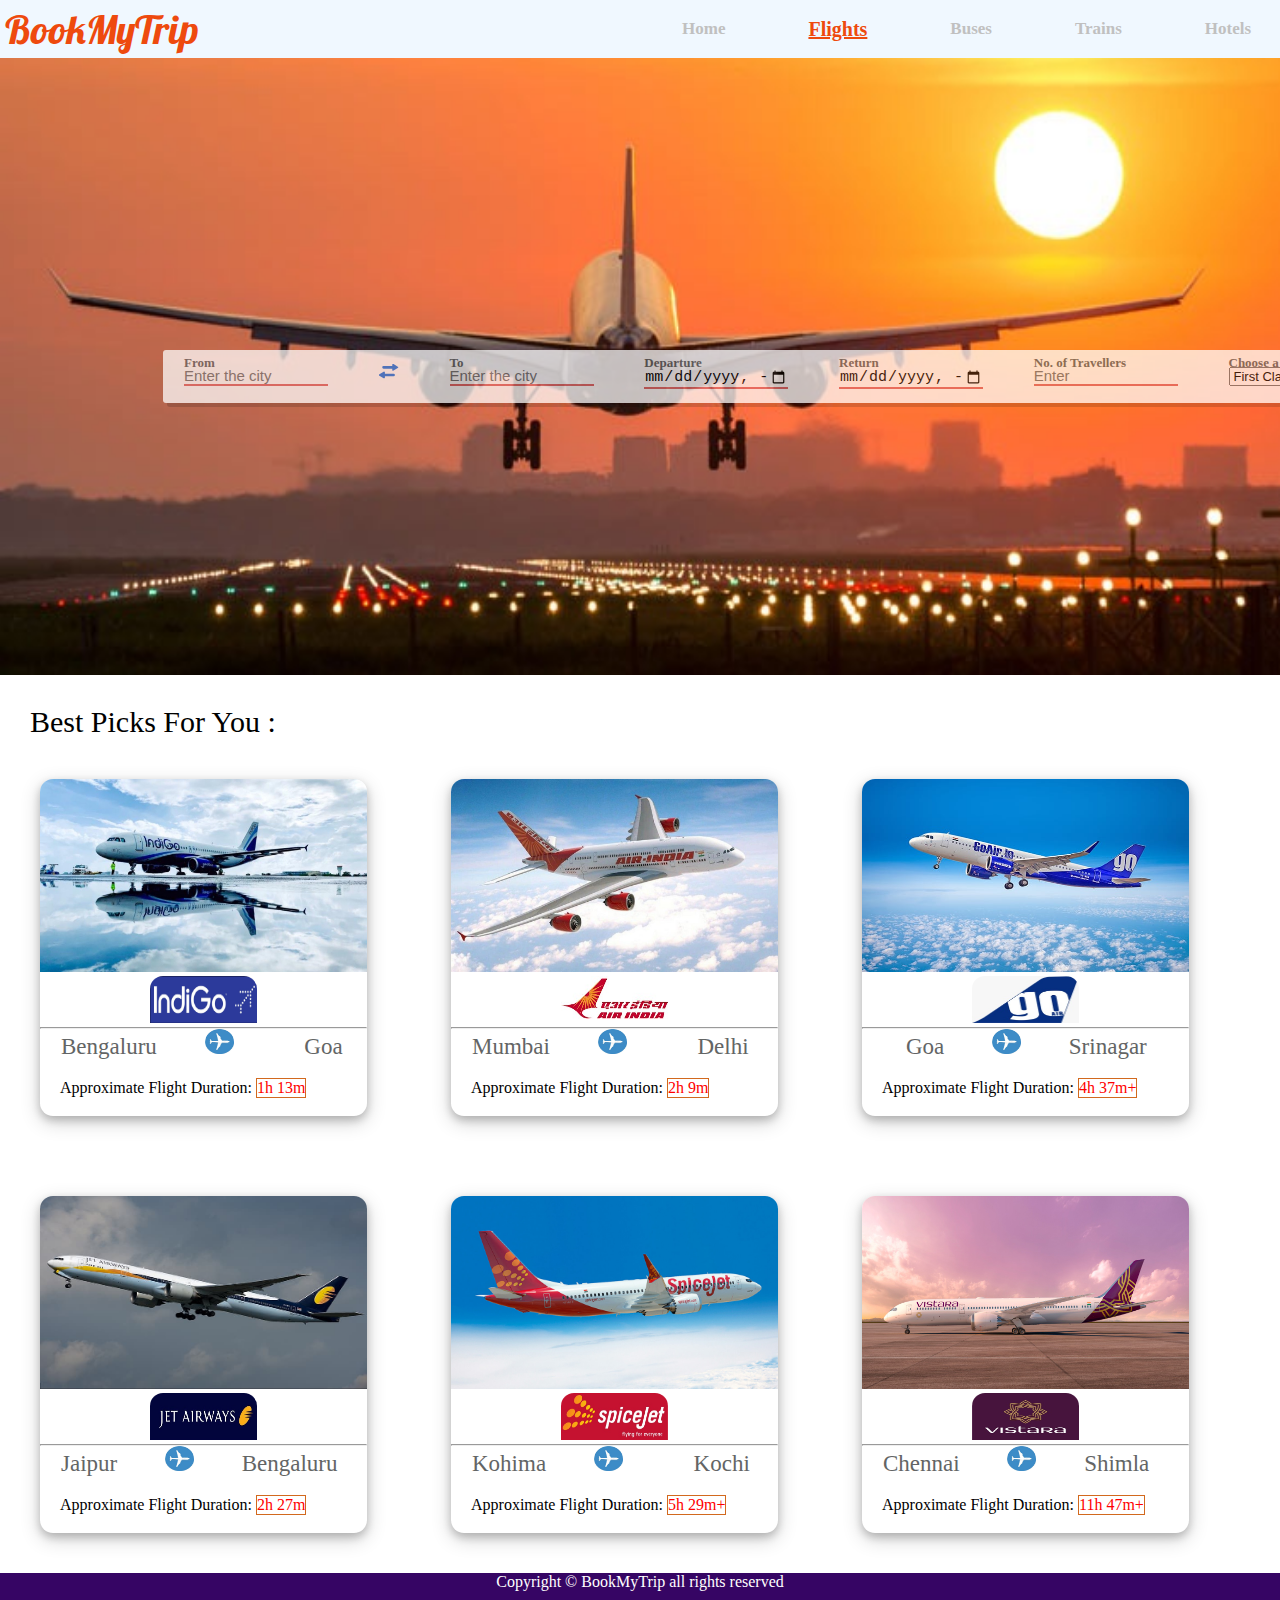
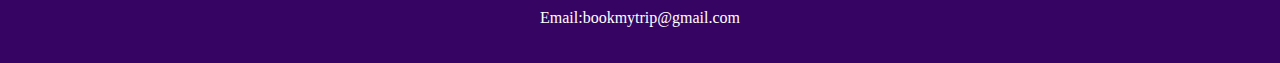
<file: flights.html>
<!DOCTYPE html>
<html lang="en">
<head>
    <meta charset="UTF-8">
    <meta http-equiv="X-UA-Compatible" content="IE=edge">
    <meta name="viewport" content="width=device-width, initial-scale=1.0">
    <title>Flights</title>
    <link rel="icon" href="logo.jpg.jpeg" type="image/gif" sizes="16x16">
    <link rel="stylesheet" href="CSS/flights2.css">
    <link rel="stylesheet" href="https://cdnjs.cloudflare.com/ajax/libs/font-awesome/4.7.0/css/font-awesome.min.css">
    <link rel="shortcut icon" href="favicon.ico" type="image/x-icon">
</head>
<body>
    <header>
        <nav>
            <div class="logo">
                BookMyTrip
            </div>
            <ul>
               
                <li class="home"><a href="index.html">Home</a></li>
                <li class="flights"><a href="flights.html">Flights </a></li>
                <li><a href="bus.html">Buses</a></li>
                <li><a href="text.html">Trains</a></li>
                <li><a href="hotel.html">Hotels</a></li>
                
                
            </ul>
        </nav>
        <div class="search">
              <div class="box">
                <span><label for="1">From</label><input type="text" placeholder="Enter the city" id="1"></span>
                <span>
                    <svg width="20" height="15" fill="none" xmlns="http://www.w3.org/2000/svg"><path d="M14.11 6.739a.842.842 0 0 1-.842-.842V4.844a.21.21 0 0 0-.21-.211H4.543a1.264 1.264 0 1 1 0-2.527h8.515a.21.21 0 0 0 .21-.21V.841A.843.843 0 0 1 14.544.12l4.212 2.528a.842.842 0 0 1 0 1.444L14.544 6.62a.843.843 0 0 1-.433.12ZM.409 10.26l4.212-2.527a.842.842 0 0 1 1.276.723v1.053c0 .116.095.21.21.21h8.516a1.264 1.264 0 1 1 0 2.528H6.108a.21.21 0 0 0-.21.21v1.053a.842.842 0 0 1-1.277.722L.409 11.705a.842.842 0 0 1 0-1.445Z" fill="#2276E3"></path></svg>
                </span>
                <span><label for="2">To</label><input type="text" placeholder="Enter the city" id = "2"></span>
                <span><label for="3">Departure</label><input type="datetime-local" id = "3"></span>
                <span><label for="4">Return</label><input type="datetime-local" id = "4"></span>
                <span><label for="5">No. of Travellers</label><input type="number" placeholder="Enter" id = "5"></span>
                <span>
                    
                    
                        <label for="6" >Choose a Class: </label>
                        <select name="class" id="class">
                          <option value="">First Class</option>
                          <option value="">Business Class</option>
                          <option value="">Economy Class</option>
                          
                        </select>
                       
                      
                      </label>
                </span>
            </div>
        </header>
        <main>
            <div class="indian">Best Picks For You :</div>
        <div class="container1">
            <img src="images/f-07.jpeg" alt="air-india" width="327px" height="193px"><br>
            <center><img src="images/f-06.jpeg" alt="airline1" width="107px" height="47px"></center>
            <hr>
            <div class="content">
                
                    <span>Bengaluru</span>
              <span><img src="images/f-14.jpeg" width="29px" height="25px"></span>
&emsp;<span>Goa</span>

                    
                </div>
            
            <div class="reviews">
                Approximate Flight Duration:
                <div class="review">
                    1h 13m
                </div>
                
            </div>
            <br>
            
        </div>
            <div class="container1">
                <img src="images/f-03.jpeg" alt="GoAir" width="327px" height="193px">
                <br>
            <center><img src="images/f-02.jpeg" alt="airline2" width="107px" height="47px"></center>
                
                <hr>
                <div class="content">
                    <span>Mumbai</span>
                    <span><img src="images/f-14.jpeg" width="29px" height="25px"></span>
&emsp;<span>Delhi</span>
                    </div>
                    <div class="reviews">
                        Approximate Flight Duration:
                        <div class="review">
                            2h 9m
                        </div>
                        
                    </div>
                <br>
              
            </div>
            <div class="container1">
                <img src="images/f-05.jpeg" alt="indigo" width="327px" height="193px">
                <br>
            <center><img src="images/f-04.jpeg" alt="airline3" width="107px" height="47px"></center>
                
                <hr>
                <div class="content">
                    &emsp;<span>Goa</span>
                    <span><img src="images/f-14.jpeg" width="29px" height="25px"></span>
<span>Srinagar</span>
                    </div>
                    <div class="reviews">
                        Approximate Flight Duration:
                        <div class="review">
                            4h 37m+
                        </div>
                        
                    </div>
                <br>
                
            </div>
            <div class="container1">
                <img src="images/f-09.jpeg" alt="vistara" width="327px" height="193px">
                <br>
            <center><img src="images/f-08.jpeg" alt="airline4" width="107px" height="47px"></center>
                
                <hr>
                <div class="content">
                    <span>Jaipur</span>
                    <span><img src="images/f-14.jpeg" width="29px" height="25px"></span>
<span>Bengaluru</span>

                    
                </div>
                <div class="reviews">
                    Approximate Flight Duration:
                    <div class="review">
                        2h 27m
                    </div>
                    
                </div>
                <br>
                
            </div>
            <div class="container1">
                <img src="images/f-11.jpeg" alt="jet" width="327px" height="193px">
                <br>
            <center><img src="images/f-10.jpeg" alt="airline5" width="107px" height="47px"></center>
                
                <hr>
                <div class="content">
                    <span>Kohima</span>
                    <span><img src="images/f-14.jpeg" width="29px" height="25px"></span>
&emsp;<span>Kochi</span>
                    </div>
                    <div class="reviews">
                        Approximate Flight Duration:
                        <div class="review">
                            5h 29m+
                        </div>
                        
                    </div>
                <br>
                
            </div>
            <div class="container1">
                <img src="images/f-13.jpeg" alt="Spicejet" width="327px" height="193px">
                <br>
            <center><img src="images/f-12.jpeg" alt="airlin61" width="107px" height="47px"></center>
                
                <hr>
                <div class="content">
                    <span>Chennai</span>
                    <span><img src="images/f-14.jpeg" width="29px" height="25px"></span>
<span>Shimla</span>
                    </div>
                    <div class="reviews">
                        Approximate Flight Duration:
                        <div class="review">
                            11h 47m+
                        </div>
                        
                    </div>
                <br>
                
            </div><br>  
            
        

        </main>

        <footer>
            <div class="copy">
                Copyright &copy; BookMyTrip all rights reserved<br>
                <br>Email:bookmytrip@gmail.com
            </div>
        </footer>
</body>
</html>
</file>
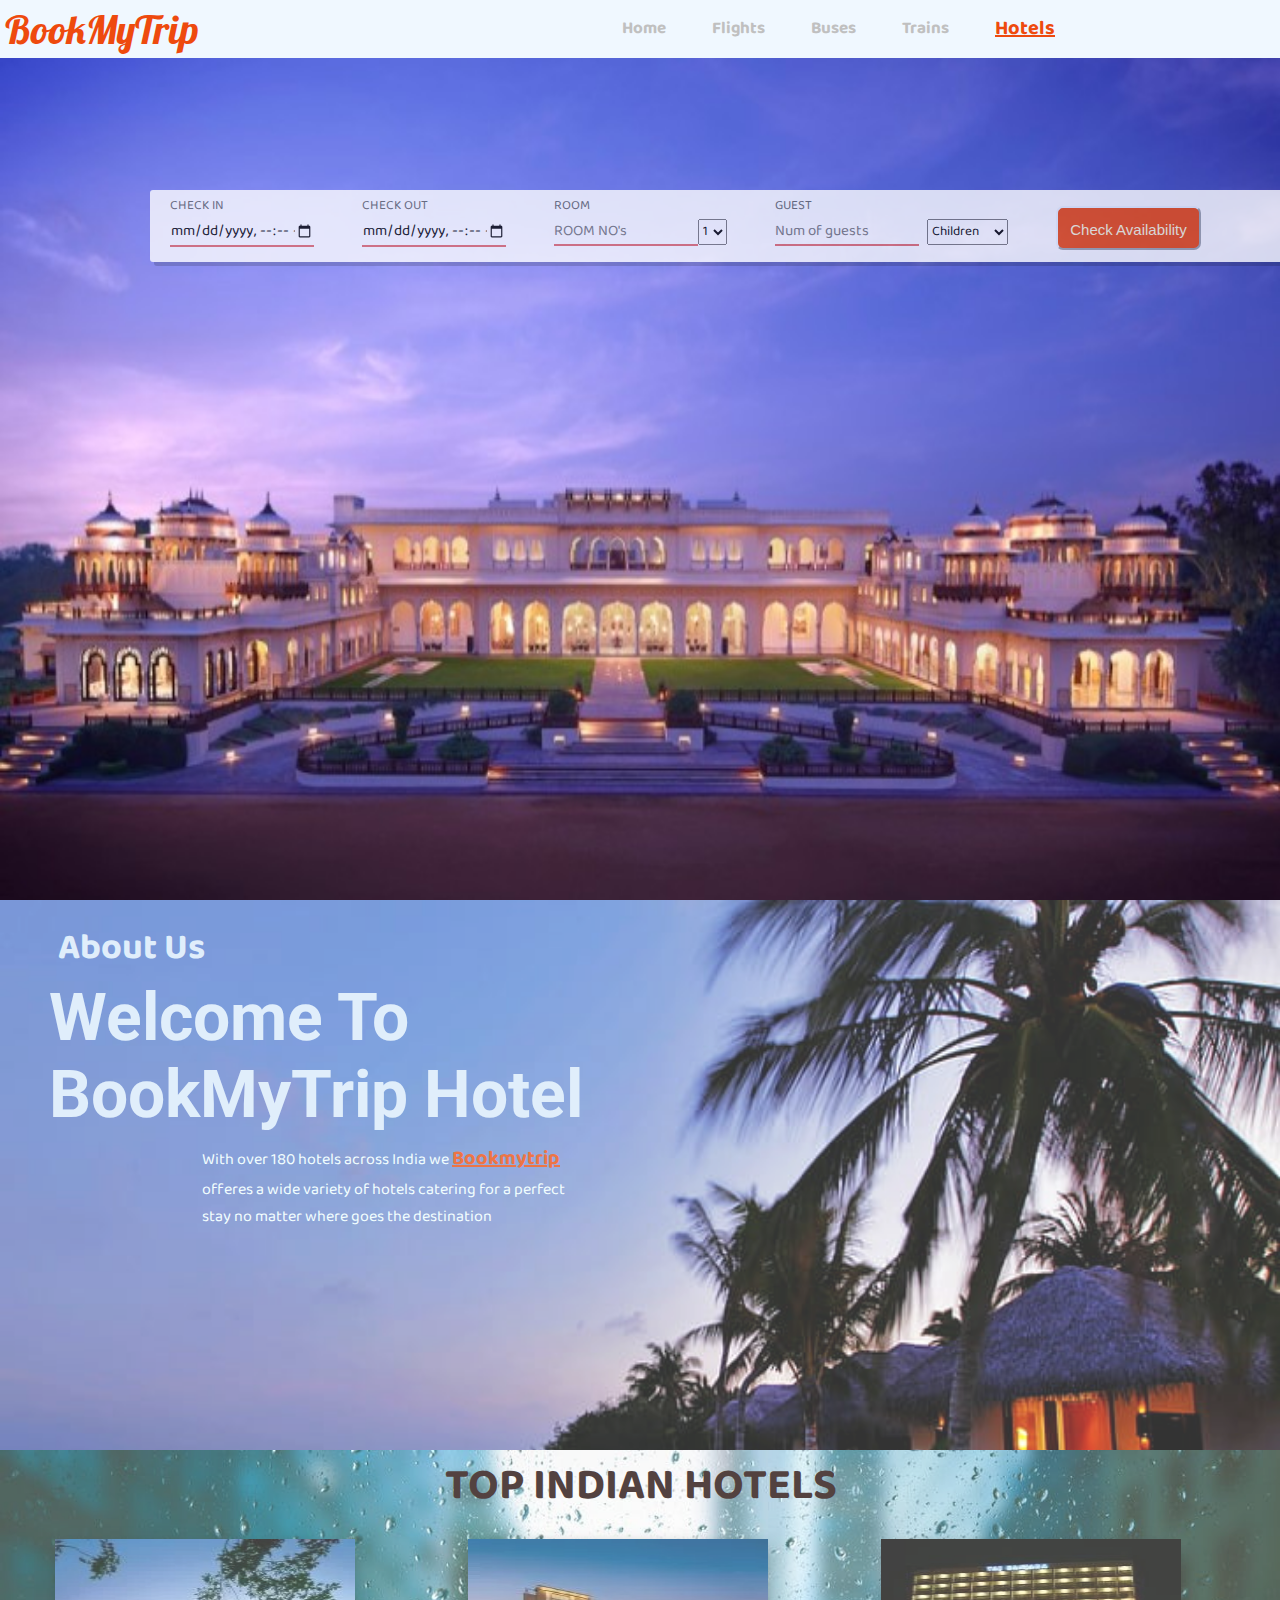
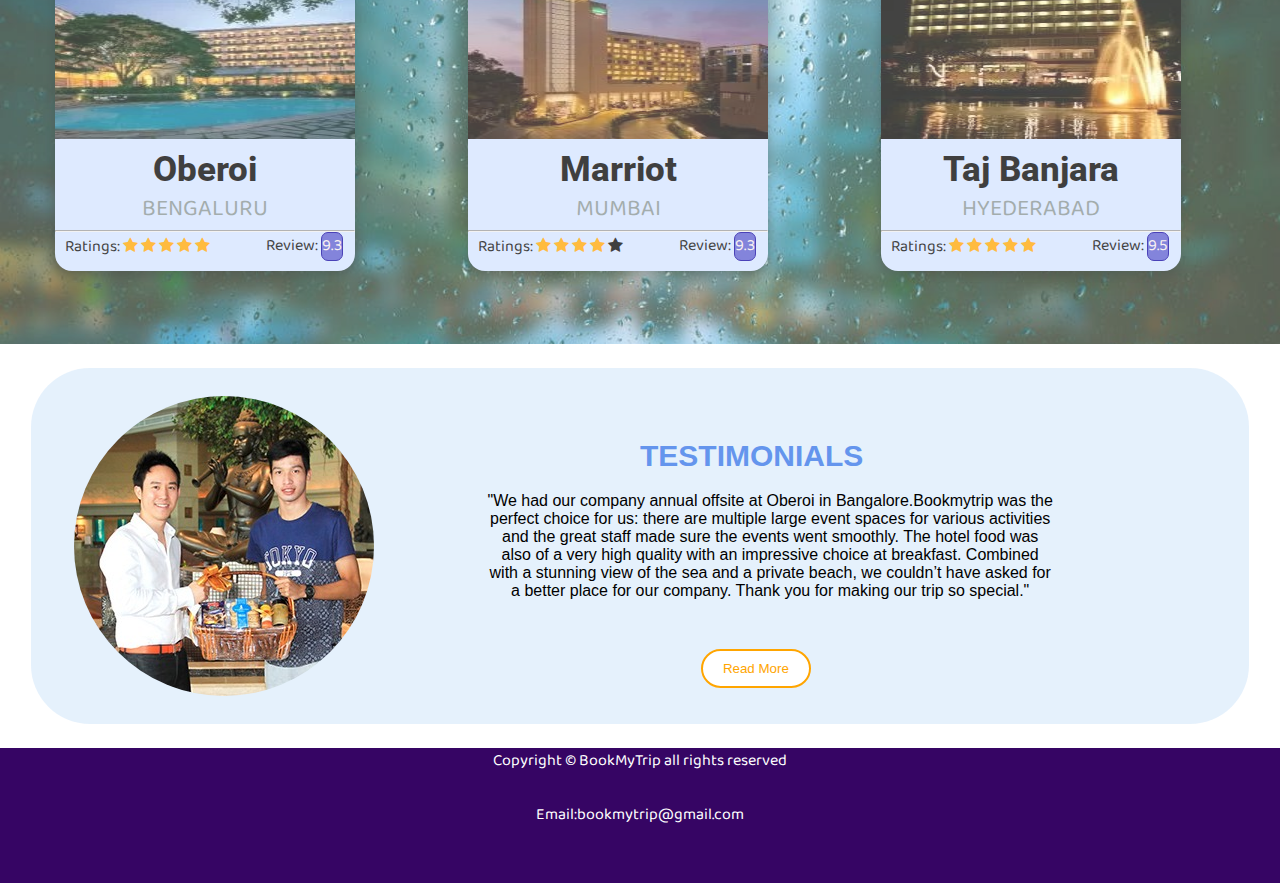
<file: hotel.html>
<!DOCTYPE html>
<html lang="en">
<head>
    <meta charset="UTF-8">
    <meta http-equiv="X-UA-Compatible" content="IE=edge">
    <meta name="viewport" content="width=device-width, initial-scale=1.0">
    <title>Bookmytrip</title>
    <link rel="stylesheet" href="CSS/hotel.css">
    <link rel="stylesheet" href="https://cdnjs.cloudflare.com/ajax/libs/font-awesome/4.7.0/css/font-awesome.min.css">
    <link rel="shortcut icon" href="favicon.ico" type="image/x-icon">
    <link rel="preconnect" href="https://fonts.googleapis.com">
<link rel="preconnect" href="https://fonts.gstatic.com" crossorigin>
<link href="https://fonts.googleapis.com/css2?family=Baloo+Bhaijaan+2&family=Fuzzy+Bubbles:wght@400;700&family=Noto+Sans+KR:wght@100&family=Noto+Sans+Vai&display=swap" rel="stylesheet">
    
</head>
<body>
    <header>
        <nav>
            <div class="logo">
                BookMyTrip
            </div>
            <ul>
                <li><a href="index.html">Home</a></li>
                <li><a href="flights.html">Flights</a></li>
                <li><a href="bus.html">Buses</a></li>
                <li><a href="text.html">Trains</a></li>
                <li class="hotels"><a href="#" aria-selected="true">Hotels</a></li>
                
                
            </ul>
        </nav>
        
        <div class="search">
            <div class="box">
                <span><label for="3">CHECK IN</label><input type="datetime-local" id = "3"></span>
                <span><label for="4">CHECK OUT</label><input type="datetime-local" id = "4"></span>
                <span><label for="1">ROOM </label><input type="text" placeholder="ROOM NO's" id = "1"><select name="7" id="1">
                    <option value="9">1</option>
                    <option value="8">2</option>
                    <option value="6">3</option>
                </select></span>
                <span><label for="2">GUEST</label><input type="text" placeholder="Num of guests" id = "2">
                <select name="f" id="2">
                    <optgroup><option value="">Children</option>
                    <optgroup><option value="">Adults</option>
                    <optgroup><option value="">Older</option>
                        Number of Guests</optgroup>
                </select></span>
                <span>
                    <button>Check Availability</button>
                </span>
            </div>
        </div>
    </header>
    <section class="cont" >
    
        <div class="f">
            <b>  About Us</b> 
        </div>
        <div class="s" >
            <div class="brd">
                <h2>Welcome To</h2>
                <h2>BookMyTrip Hotel</h2>
            </div>
            <div class="para">
                <span>With over 180 hotels across India we <b ><a href=".hotels"  style="color: rgb(233, 83, 23); font-size: 20px;">Bookmytrip </a></b> offeres
                    a wide variety of hotels catering for a  perfect stay no 
                    matter where goes the destination
                </span>
            </div>
        </div>
    </section>
    <!-- <section> -->
    <div class="img">
        <div class="indian"> <strong>TOP INDIAN HOTELS</strong></div>
        <div class="container1">
            <img src="images/h-04.jpeg" alt="vidhanasoudha" width="300px" height="200px">
            <h2>Oberoi</h2>
            <p>BENGALURU</p>
            <hr>
            <div class="reviews">
                Review:
                <div class="review">
                    9.3
                </div>
            </div>
            <br>
            <div class="ratings">
                Ratings:
                <span class="fa fa-star checked"></span>
                <span class="fa fa-star checked"></span>
                <span class="fa fa-star checked"></span>
                <span class="fa fa-star checked"></span>
                <span class="fa fa-star checked"></span>
            </div>
        </div>
    <!-- </section> -->
    <div class="container1">
        <img src="images/h-05.jpeg" alt="Jammu and kashmir" width="300px" height="200px">
        <h2>Marriot</h2>
        <p>MUMBAI</p>
        <hr>
        <div class="reviews">
            Review:
            <div class="review">
                9.3
            </div>
        </div>
        <br>
        <div class="ratings">
            Ratings:
            <span class="fa fa-star checked"></span>
            <span class="fa fa-star checked"></span>
            <span class="fa fa-star checked"></span>
            <span class="fa fa-star checked"></span>
            <span class="fa fa-star"></span>
        </div>
    </div>
    <div class="container1">
        <img src="images/h-06.jpeg" alt="Agra" width="300px" height="200px">
        <h2>Taj Banjara</h2>
        <p>HYEDERABAD</p>
        <hr>
        <div class="reviews">
            Review:
            <div class="review">
                9.5
            </div>
        </div>
        <br>
        <div class="ratings">
            Ratings:
            <span class="fa fa-star checked"></span>
            <span class="fa fa-star checked"></span>
            <span class="fa fa-star checked"></span>
            <span class="fa fa-star checked"></span>
            <span class="fa fa-star checked"></span>
        </div>
    </div>
</div>

<div class="test">
    
    <div class="top">
		<img src="images/h-07.jpeg" alt="train" width="300px" height="300px">
		<h2>TESTIMONIALS</h2>
		<p>"We had our company annual offsite at Oberoi in Bangalore.Bookmytrip was the perfect choice for us: there are multiple large event spaces for various activities and the great staff made sure the events went smoothly. The hotel food was also of a very high quality with an impressive choice at breakfast. Combined with a stunning view of the sea and a private beach, we couldn’t have asked for a better place for our company. Thank you for making our trip so special."</p>
			<button>Read More</button>
	</div>
	
</div>
<footer>
    <div class="copy">
        Copyright &copy; BookMyTrip all rights reserved<br>
        <br>Email:bookmytrip@gmail.com
    </div>
</footer>
</body>
</file>
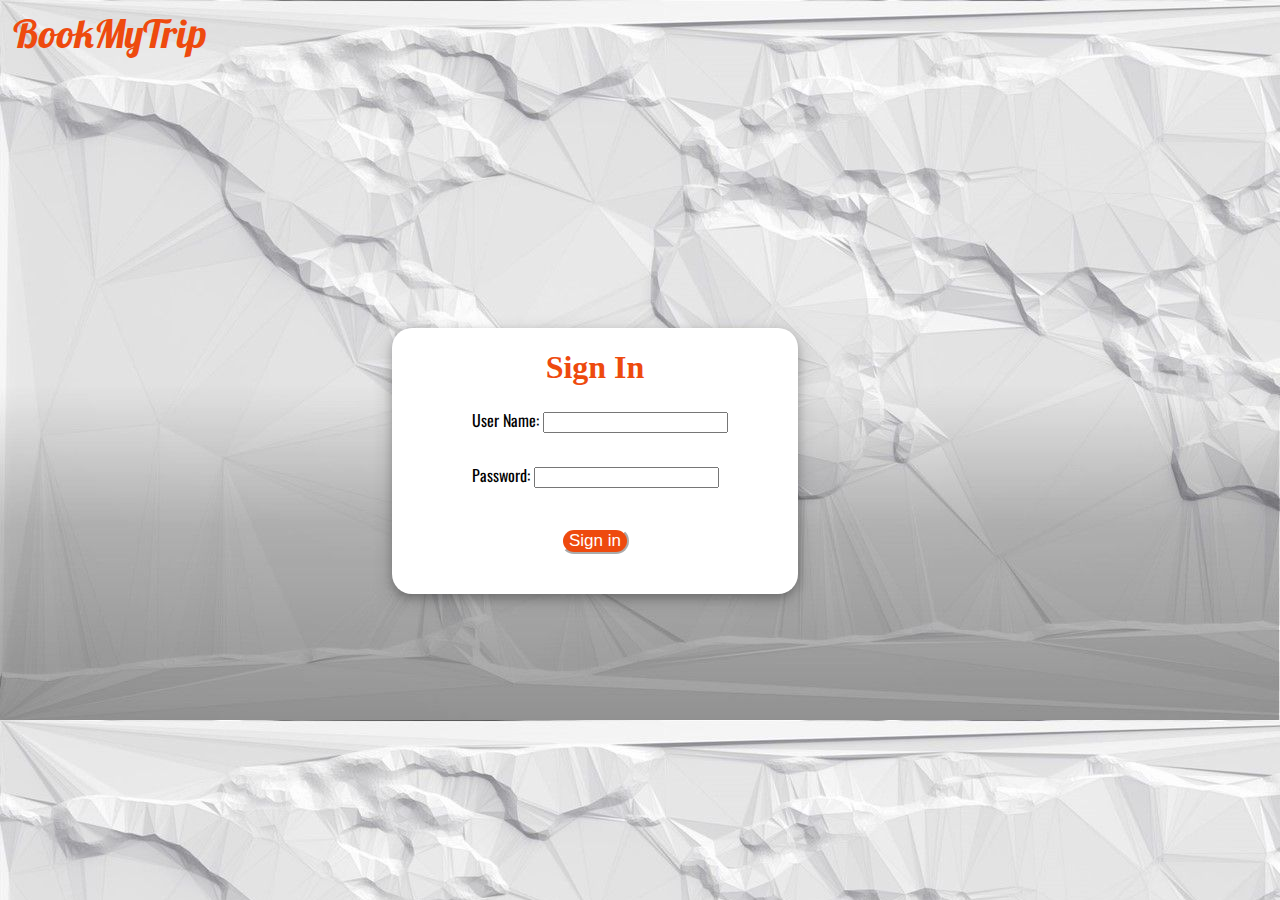
<file: signin.html>
<!DOCTYPE html>
<html lang="en">
<head>
    <meta charset="UTF-8">
    <meta http-equiv="X-UA-Compatible" content="IE=edge">
    <meta name="viewport" content="width=device-width, initial-scale=1.0">
    <title>BookMyTrip</title>
    <link rel="shortcut icon" href="#" type="image/x-icon">
    <style>
        @import url('https://fonts.googleapis.com/css2?family=Oswald:wght@200&display=swap');
        @import url('https://fonts.googleapis.com/css2?family=Lobster&display=swap');
        body{
            background-image: url("./images/Sign.jpg");
        }
        .box{
            display: inline-block;
            text-align: center;
            margin: 30vh 30vw;
            box-shadow: 0 4px 8px 0 rgba(0, 0, 0, 0.2), 0 6px 20px 0 rgba(0, 0, 0, 0.19);
            background-color: white;
            border-radius: 20px;
        }
        .box h1{
            color:rgb(238, 74, 14) ;
        }
        .box ul li{
            list-style: none;
            font-family: 'Oswald', sans-serif;
            margin-right: 40px;
        }
        .use{
            padding: 0 30px 30px 40px;
            
        }
        .pass{
            margin-bottom: 40px;
        }
        .box button{
            text-decoration: none;
            color: white;
            background-color: rgb(238, 74, 14) ;
            border-color: white;
            border-radius: 20px;
            padding: 10px 10px 5 px 10px;
            margin-bottom: 40px;
        }
        .box a{
            text-decoration: none;
            color: white;
            font-size: 17px;
        }
        .box button:hover{
            font-size: 24px;
            text-decoration: none;
        }
        .logo{
            margin-left: 5px;
            margin-right: 400px;
            font-family: 'lobster', cursive;
            font-size: 40px;
            color:rgb(238, 74, 14) ;
        }
        
    </style>
</head>
<body>
    <div class="logo">
        BookMyTrip
    </div>
    <div class="box">
        <h1>Sign In</h1>
        <ul>
            <div class="use">
                <li><label for="user">User Name:</label>
                    <input type="email" name="user" id="user"></li>
            </div>
            <div class="pass">
                <li><label for="password">Password:</label>
                    <input type="password" name="password" id="password"></li>
            </div>
        </ul>
        <button><a href="./index.html">Sign in</a></button>
    </div>
</body>
</html>
</file>
<file: CSS/flights2.css>
@import url('https://fonts.googleapis.com/css2?family=Baloo+Bhai+2&display=swap');
@import url('https://fonts.googleapis.com/css2?family=Lobster&display=swap');
@import url('https://fonts.googleapis.com/css2?family=Roboto:wght@100&display=swap');
*{
    margin: 0;
    padding: 0;
    outline: none;
}
title { display: block; font-size: 200%; font-weight: bold; }
h2{
    font-family: 'Roboto', sans-serif;
}

header{
    background-color: aliceblue;
}
nav{
    width: 100%;
    display: flex;
    align-items: center;
    position: fixed;
    background-color: aliceblue;
    z-index: 1;
}
.logo{
    margin-left: 5px;
    margin-right: 400px;
    font-family: 'lobster', cursive;
    font-size: 40px;
    color:rgb(238, 74, 14) ;
}
nav ul{
    height: 58px;
    display: flex;
    justify-content: flex-start;
    align-items: center;
}
nav ul li{
    list-style: none;
    padding: 0 0 0 83px;
    
}

nav ul li a{
    color: silver;
    font-weight: bold;
    text-decoration: none;
    font-size: 17px;
}
.flights a{
    text-decoration: underline;
    font-weight: bolder;
    color: rgb(238, 74, 14) ;
    font-size: 20px;
}
nav ul li a:hover{
    text-decoration: underline;
    font-weight: bolder;
    color: rgb(238, 74, 14) ;
    font-size: 20px;
}
.but{
    background-color:rgb(255, 116, 66);
    border-radius: 50px;
    padding: 5px 10px;
    color: white;
    border-style: none;
    font-weight: bold;
    font-size: 15px;
}
nav ul button a{
    text-decoration: none;
    color: white;
}
nav ul button:hover{
    font-size: 17px;
    text-decoration: none;
}
.search{
    height: 75vh;
    background-image: url("../images/f-01.jpeg");
    background-size: 100% 80vh;
    background-repeat: no-repeat;
    background-position: center;
}
.box{
    /* background-image: linear-gradient(white,rgb(205, 222, 237)); */
    contain: content;
    font-size: 35px;
    margin: 350px 0px 0px 163px;
    background-color: white;
    box-shadow: 4px 4px rgba(0, 0, 0, 0.2);
    height: 53px;
    width: 163vh;
    display: inline-block;
    border-radius: 3px;
    opacity: 73%;
    color: rgb(99, 101, 101);
}
.box span{
   padding  : 21px;
}
.box span input{
    width: 16vh;
    border-style: none;
    border-bottom: 2px solid rgb(225, 105, 105);
    margin-top: 15px;
    font-size: 15px;
}
.box span label{
    font-size: 13px;
    position: absolute;
    margin-top: 5px;
    font-weight: bolder;
}
.box span select{
    font-size: 13px;
    margin-top: 10px;
}
.box span svg{
    margin-block-end: 2px;
}

    


.text-al{
    display: flex;
    justify-content: center;
    align-items: center;
}
.indian{
    text-decoration:wavy;
    font-family: 'Times New Roman', Times, serif;
    font-size: 30px;
    margin: 30px 0px 0px 30px; 
}
.container1{
    box-shadow: 0 4px 8px 0 rgba(0, 0, 0, 0.2), 0 6px 20px 0 rgba(0, 0, 0, 0.19);
    display: inline-block;
    margin: 40px;
    border-radius: 13px;
}
.container1 h2{
    color: #000;
    font-size: 19px;
    font-weight: 800;
    text-align: center;

    
}
.container1 img{
    border-radius:13px 13px 0 0 ;
}


.content{
    contain: content;
    font-size: 23px;
    
    background-color: white;
    width: auto;
    height: 45px;
  
    display: inline-block;
   
    color: rgb(99, 101, 101);  
}
.content span{
    padding  : 21px;
    position: relative;

 }
 .symbol{
    padding-top: 2px;
    width: 29px;
    position: absolute;
 }
.content ul{
    list-style: none;
}
.review{
    display: inline-block;
    color: red;
    /* margin-left: 10px; */
    border: 1px solid chocolate;
   
}
.reviews{
    margin-left: 20px;
}
.checked {
    color: orange;
  }
.ratings{
    margin-left: 20px;
    padding-bottom: 20px;
}  
footer{
    text-align: center;
    background-color: rgb(54, 5, 100);
    color: white;
    height:10vh;
}
</file>
<file: CSS/hotel.css>
@import url('https://fonts.googleapis.com/css2?family=Baloo+Bhai+2&display=swap');
@import url('https://fonts.googleapis.com/css2?family=Lobster&display=swap');
@import url('https://fonts.googleapis.com/css2?family=Roboto:wght@100&display=swap');
*{
    margin: 0;
    padding: 0;
    outline: none;
    font-family: 'Baloo Bhaijaan 2', cursive;
}
html{
    scroll-behavior: smooth;
}
title { display: block; font-size: 200%; font-weight: bold; }
h2{
    font-family: 'Roboto', sans-serif;
}

header{
    background-color: aliceblue;
}
nav{
    width: 100%;
    display: flex;
    align-items: center;
    position: fixed;
    background-color: aliceblue;
    z-index: 1;
}
.logo{
    margin-left: 5px;
    margin-right: 400px;
    font-family: 'lobster', cursive;
    font-size: 40px;
    color:rgb(238, 74, 14) ;

}
nav ul{
    height: 58px;
    display: flex;
    justify-content: flex-start;
    align-items: center;
}
nav ul li{
    list-style: none;
    padding: 0 23px;
}

nav ul li a{
    color: silver;
    font-weight: bold;
    text-decoration: none;
    font-size: 17px;
}
.hotels a{
    text-decoration: underline;
    font-weight: bolder;
    color: rgb(238, 74, 14) ;
    font-size: 20px;
}
nav ul li a:hover{
    text-decoration: underline;
    font-weight: bolder;
    color: rgb(238, 74, 14) ;
    font-size: 20px;
}
.but{
    background-color:rgb(255, 116, 66);
    border-radius: 50px;
    padding: 5px 10px;
    color: white;
    border-style: none;
    font-weight: bold;
    font-size: 15px;
}
nav ul button a{
    text-decoration: none;
    color: white;
}
nav ul button:hover{
    font-size: 17px;
    text-decoration: none;
}
.search{
    height: 100vh;
    background-image: url("../images/h-01.jpeg");
    background-size: 100% 113vh;
    background-repeat: no-repeat;
    background-position: center;
}
.box{
    /* background-image: linear-gradient(white,rgb(205, 222, 237)); */
    contain: content;
    font-size: 42px;
    margin: 190px 0px 0px 150px;
    background-color: white;
    box-shadow: 4px 4px rgba(0, 0, 0, 0.2);
    height: 72px;
    width: 142vh;
    display: inline-block;
    border-radius: 3px;
    opacity: 78%;
    color: rgb(99, 101, 101);
}
.box button{
    padding: 13px 5px;
    cursor: pointer;
    border-color: aliceblue;
    border-radius: 7px;
    background-color: rgb(238, 74, 14);
    color: cornsilk;
    font-size: 15px;
    width: 145px;
    height: 44px;
    font-family: Arial, Helvetica, sans-serif;
}
.box button:hover{
    background-color: rgb(240, 224, 224);
    color: rgb(238, 74, 14);
    
}
.box span{
   padding: 20px;
}
.box span input{
    width: 16vh;
    border-style: none;
    border-bottom: 2px solid rgb(225, 105, 105);
    margin-top: 15px;
    font-size: 15px;
}
.box span label{
    font-size: 13px;
    position: absolute;
    margin-top: 5px;
}
.text-al{
    display: flex;
    justify-content: center;
    align-items: center;
}
.cont{
    margin: 0%;
    padding: 0%;
    /* border: 2px solid red; */
    height: 550px;
    background-image: url(../images/h-02.jpeg);
    color: azure;
    opacity: 80%;
    background-repeat: no-repeat;
    z-index: -1;
    background-size: 100% 92vh;
}
.f{
    /* border: 2px solid rgb(255, 187, 0); */
    /* position: absolute; */
    display: block;
    /* border: 2px solid red; */
    /* position: absolute; */
    /* left: 60px; */
    top: 63px;
    padding: 19px 8px 0px 3px;
    margin: 0px 779px 8px 55px;
    font-size: 36px;
    color: rgb(217 235 251);

}
.s{
    /* border: 2px solid rgb(0, 255, 106); */
    /* position: absolute; */
    display: block;
    width: 927px;
    padding: 13px 11px 1px 34px;
    height: 143px;
    margin: 5px 46px 4px 100px;
    
}
.brd{
    display: inline-block;
    /* border: 2px solid rebeccapurple; */
    /* border: 2px solid rebeccapurple; */
    text-align: left;
    align-items: center;
    margin: -23px 1px 0px -85px;
    /* padding: 0px 49px 0px 16px; */
    font-size: 44px;
    color: rgb(217 235 251);
}
.para{
    display: inline-block;
    /* border: 2px solid rebeccapurple; */
    width: 376px;
    padding: 1px 58px 0px 23px;
    height: 119px;
    margin: 8px 0px 20px 45px;
    font-size: 16px;
}
.text-al{
    display: flex;
    justify-content: center;
    align-items: center;
}
.img{
    background-image: url(../images/h-03.jpeg);
    z-index: -1;
    opacity: 75%;
     background-repeat: no-repeat;
     background-size: 100% 90vh;
}
.indian{
   color: rgb(26, 4, 1);
  
   opacity: 150%;
   z-index: -1;
   border-radius: 8px;
    font-size: 44px;
    font-family: 'Fuzzy Bubbles', cursive;
    margin: 0px 0px -18px 2px;
    text-align:center
    
}
.container1{
    box-shadow: 0 4px 8px 0 rgba(0, 0, 0, 0.2), 0 6px 20px 0 rgba(0, 0, 0, 0.19);
    display: inline-block;
    margin: 31px 55px 73px 55px;
    border-radius: 17px;
    background-color: #d4e3ff;
}
.container1 h2{
    color: #000;
    font-size: 35px;
    font-weight: 800;
    text-align: center;

    
}
.container1 p{
    color: rgb(133, 146, 146);
    font-size: 23px;
    text-align: center;

}
.review{
    display: inline-block;
    color: rgb(248, 238, 238);
    /* margin-left: 10px; */
    border: 1px solid rgb(14, 3, 161);
    border-radius: 7px;
    background-color: rgba(76, 76, 201, 0.897);
}
.reviews{
  
    margin-left: 20px;
    padding: 0px 0px 0px 191px;
}
.checked {
    color: orange;
  }
  .ratings{
    margin-left: 10px;
    padding-bottom: 10px;
    margin-top: -54px;
}  

*{
    margin: 0;
    padding: 0;
}
.top{
    display: flex;
    margin: 24px 31px;
    padding: 28px 43px;
    align-items: center;
    contain: content;
    border-radius: 59px;
    background-color: rgb(217 235 251 / 68%);
    
}
.top img{
    display: inline-block;
    border-radius: 100%;
}
.test h2{
    position: absolute;
    top: 20%;
    left: 50%;
    text-align: center;
    font-family: 'Kanit', sans-serif;	
    color: cornflowerblue;
    font-size: 30px;
}
.top p{
    display: inline-block;
    width: 50%;
    text-align: center;
    padding: 0 10%;
    font-family: 'Lato', sans-serif;
    
}
.top button{
    position: absolute;
    left: 55%;
    cursor: pointer;
    top: 79%;
    padding: 10px 20px;
    background-color: white;
    border: 2px solid orange;
    border-radius: 20px;
    color: orange;
    font-family: 'Roboto Flex', sans-serif;   
}
.top button:hover{
    position: absolute;
    left: 55%;
    cursor: pointer;
    top: 79%;
    padding: 10px 20px;
    background-color: rgb(230, 125, 55);
    border: 2px solid rgb(238, 167, 35);
    border-radius: 20px;
    color: white;
    font-family: 'Roboto Flex', sans-serif;   
}
footer{
    text-align: center;
    background-color: rgb(54, 5, 100);
    color: white;
    height:15vh;
}
</file>
